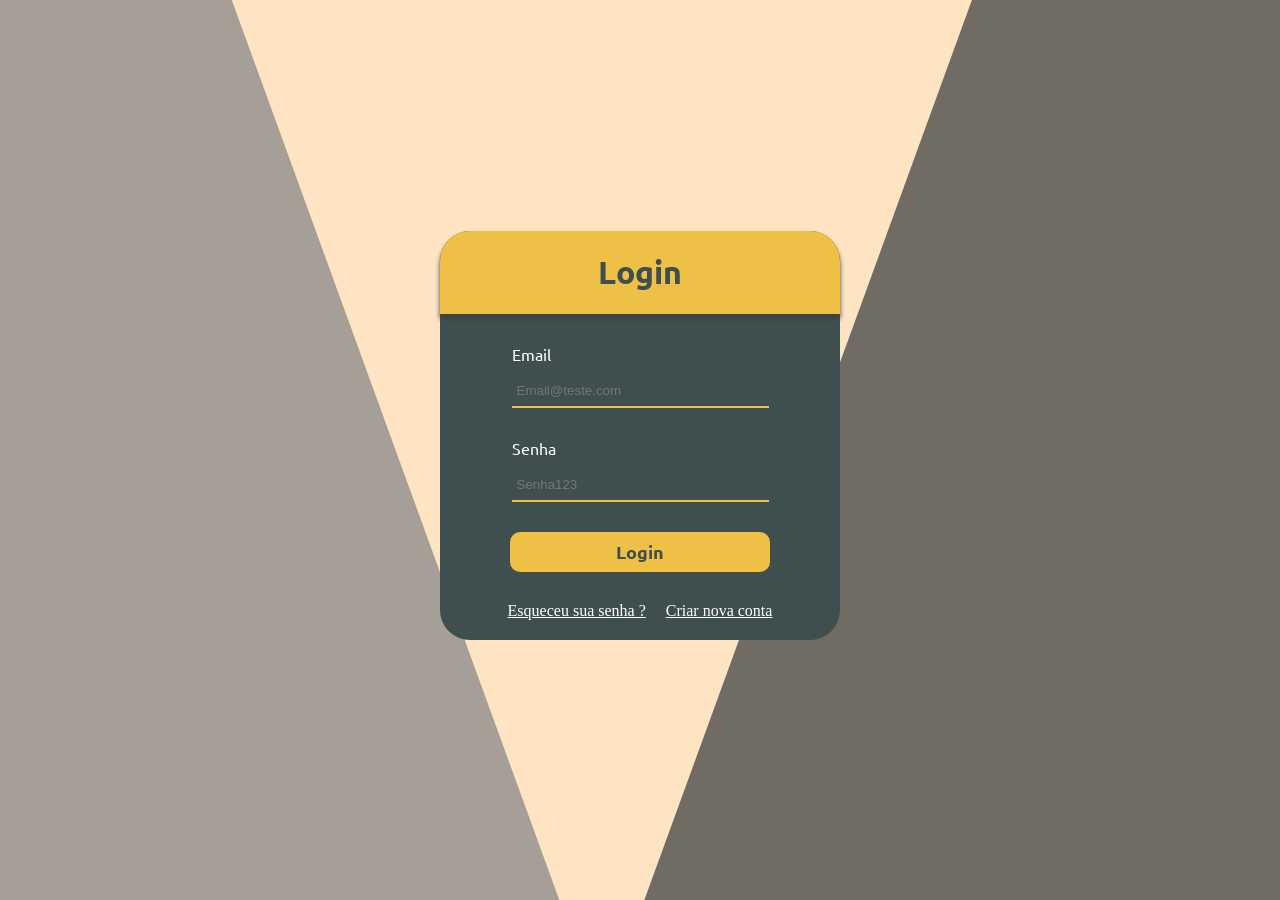
<file: index.html>
<!DOCTYPE html>
<html lang="en">

<head>
    <meta charset="UTF-8">
    <meta name="viewport" content="width=device-width, initial-scale=1.0">
    <title>Document</title>
    <link rel="stylesheet" href="index.css">
</head>

<body>
    <form id="main">
        <header id="header">
            <h1>Login</h1>
        </header>
        <article id="corpo">
            <div class="input email">
                <label for="email">Email</label>
                <input type="email" id="email" placeholder="Email@teste.com" required>
            </div>

            <div class="input senha">
                <label for="senha">Senha</label>
                <input type="password" id="senha" class="senhas" placeholder="Senha123" required>
            </div>

            <button type="submit" id="login" class="button">Login</button>
        </article>
        <footer id="footer">
            <a href="./senha.html">Esqueceu sua senha ?</a>
            <a href="./signin.html">Criar nova conta</a>
        </footer>
    </form>
</body>

</html>

<!DOCTYPE html>
<html lang="en">

<head>
    <meta charset="UTF-8">
    <meta name="viewport" content="width=device-width, initial-scale=1.0">
    <title>Document</title>
    <link rel="stylesheet" href="index.css">
</head>
</file>
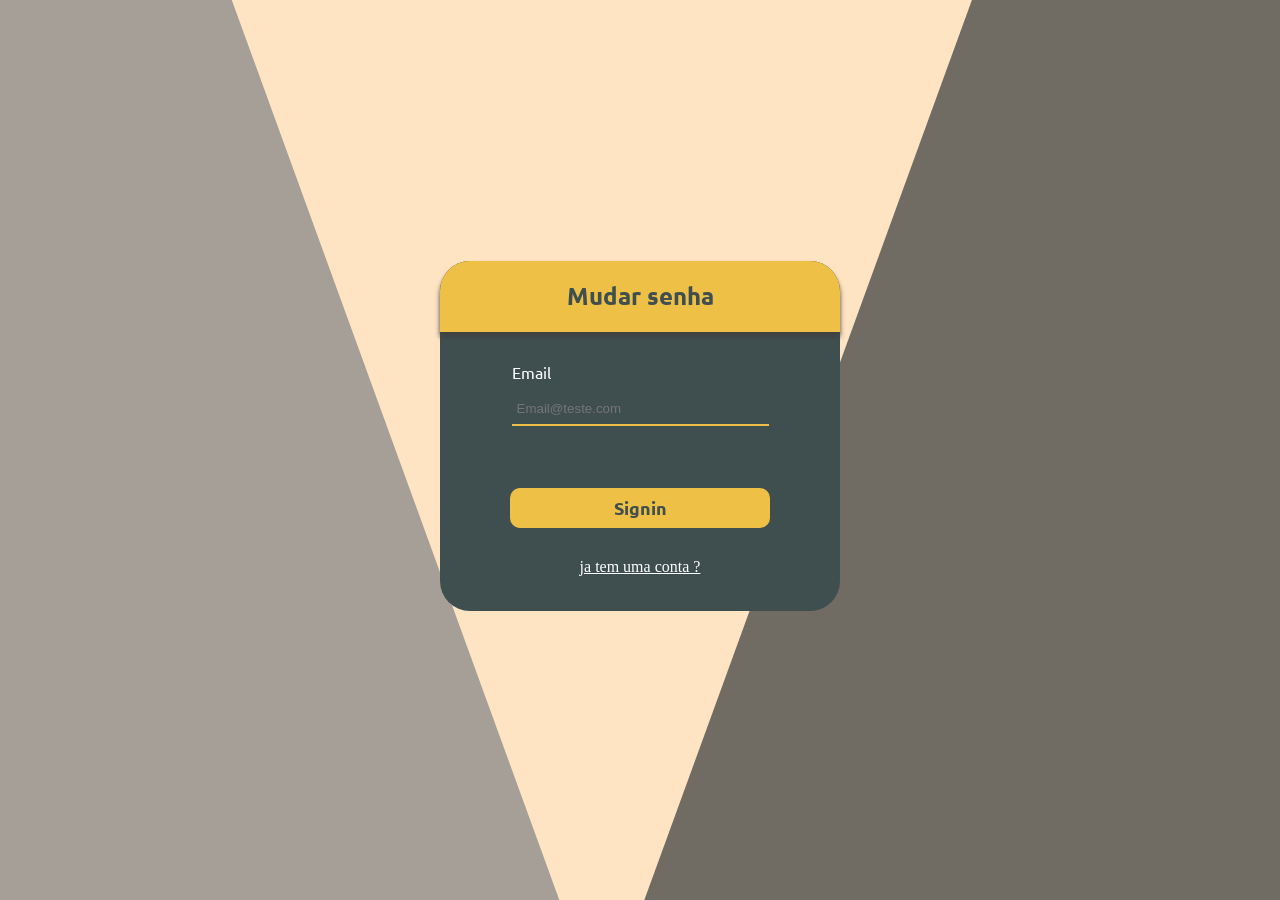
<file: senha.html>
<!DOCTYPE html>
<html lang="en">

<head>
    <meta charset="UTF-8">
    <meta name="viewport" content="width=device-width, initial-scale=1.0">
    <title>Document</title>
    <link rel="stylesheet" href="index.css">
</head>

<body>
    <section id="main">
        <header id="header">
            <h1>Mudar senha</h1>
        </header>
        <article id="corpo">
            <div class="input email" id="email_trocar_senha_container">
                <label for="email">Email</label>
                <input type="email" id="email_trocar_senha" placeholder="Email@teste.com">
                <p id="alerta_email"></p>
            </div>

            <div class="input codigo" id="codigo_container">
                <label for="codigo">Codigo enviado por Email</label>
                <input type="text" inputmode="numeric" id="codigo" placeholder="123-456" maxlength="7"
                    pattern="[1-9]{3}-[1-9]{3}">
                <br>
            </div>

            <button id="senha_btn" class="button">Signin</button>
        </article>
        <footer id="footer">
            <a href="./index.html">ja tem uma conta ?</a>
        </footer>
    </section>
    <script src="senha.js"></script>
</body>

</html>
</file>
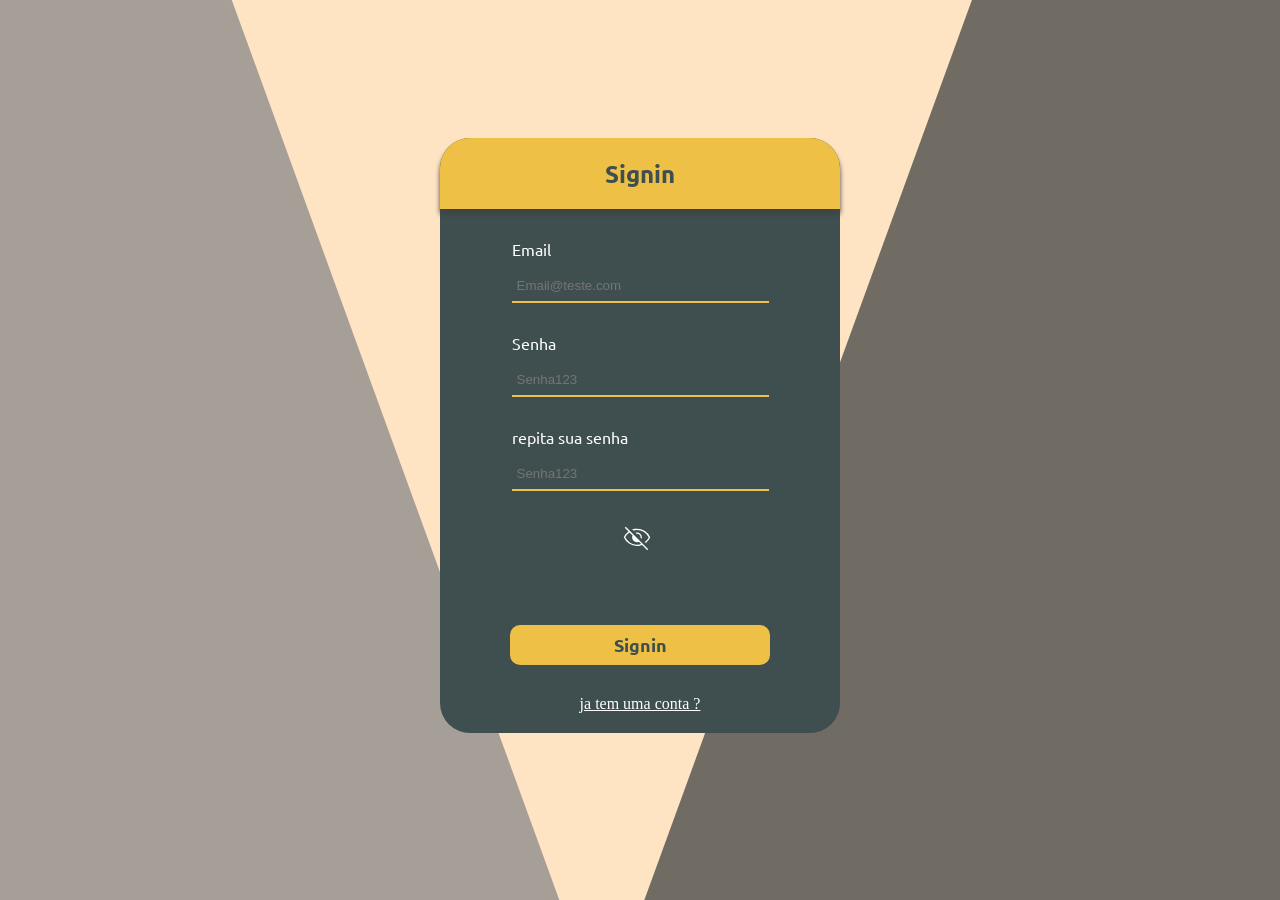
<file: signin.html>
<!DOCTYPE html>
<html lang="en">

<head>
    <meta charset="UTF-8">
    <meta name="viewport" content="width=device-width, initial-scale=1.0">
    <title>Document</title>
    <link rel="stylesheet" href="index.css">
</head>

<body>
    <section id="main">
        <header id="header">
            <h1>Signin</h1>
        </header>
        <article id="corpo">
            <div class="input email">
                <label for="email">Email</label>
                <input type="email" id="email" placeholder="Email@teste.com">
            </div>

            <div class="input senha_container">
                <label for="senha">Senha</label>
                <input type="password" id="senha_1" class="senhas" placeholder="Senha123">

            </div>
            <div class="input senha_container">
                <label for="senha">repita sua senha</label>
                <input type="password" id="senha_2" class="senhas" placeholder="Senha123">


            </div>
            <button id="visualizar_senha_btn">
                <svg xmlns="http://www.w3.org/2000/svg" width="32" height="32" viewBox="0 0 24 24"
                    id="visualizar_senha_fechado"><!-- Icon from Material Symbols Light by Google - https://github.com/google/material-design-icons/blob/master/LICENSE -->
                    <path fill="currentColor"
                        d="m15.446 12.646l-.796-.796q.225-1.31-.742-2.267T11.65 8.85l-.796-.796q.252-.104.526-.156t.62-.052q1.529 0 2.591 1.063t1.063 2.591q0 .346-.052.64q-.052.293-.156.506m3.162 3.073l-.758-.669q.95-.725 1.688-1.588T20.8 11.5q-1.25-2.525-3.588-4.012T12 6q-.725 0-1.425.1T9.2 6.4l-.78-.78q.87-.33 1.772-.475T12 5q3.256 0 5.956 1.79q2.7 1.789 3.967 4.71q-.536 1.206-1.358 2.266t-1.957 1.953m1.115 5.42l-3.892-3.881q-.664.294-1.647.518Q13.2 18 12 18q-3.275 0-5.956-1.79q-2.68-1.789-3.967-4.71q.583-1.325 1.537-2.482q.953-1.157 2.036-1.941l-2.789-2.8l.708-.708l16.862 16.862zM6.358 7.785q-.86.611-1.758 1.607q-.898.997-1.4 2.108q1.25 2.525 3.587 4.013T12 17q.865 0 1.744-.168t1.322-.34l-1.632-1.642q-.236.133-.659.218t-.775.086q-1.529 0-2.591-1.063T8.346 11.5q0-.333.086-.746t.218-.688zm4.354 4.354" />
                </svg>
                <svg xmlns="http://www.w3.org/2000/svg" width="32" height="32" viewBox="0 0 24 24"
                    id="visualizar_senha_aberto"><!-- Icon from Material Symbols Light by Google - https://github.com/google/material-design-icons/blob/master/LICENSE -->
                    <path fill="currentColor"
                        d="M12.005 15.154q1.524 0 2.586-1.067t1.063-2.591t-1.067-2.587t-2.591-1.063t-2.587 1.067t-1.063 2.592t1.067 2.586t2.592 1.063M12 14.2q-1.125 0-1.912-.787T9.3 11.5t.788-1.912T12 8.8t1.913.788t.787 1.912t-.787 1.913T12 14.2m0 3.8q-2.966 0-5.44-1.57t-3.996-4.114q-.125-.207-.178-.407t-.053-.41t.053-.41t.178-.405Q4.087 8.14 6.56 6.57T12 5t5.44 1.57t3.997 4.115q.125.205.178.405t.052.411t-.052.41t-.178.405q-1.523 2.545-3.997 4.115T12 18m0-1q2.825 0 5.188-1.487T20.8 11.5q-1.25-2.525-3.613-4.012T12 6T6.813 7.488T3.2 11.5q1.25 2.525 3.613 4.013T12 17" />
                </svg>
            </button>
            <p id="alerta_senha"></p>
            <button id="signin" class="button">Signin</button>
        </article>
        <footer id="footer">
            <a href="./index.html">ja tem uma conta ?</a>
        </footer>
    </section>
    <script src="signin.js"></script>
</body>

</html>
</file>
<file: index.css>
@import url('https://fonts.googleapis.com/css2?family=Ubuntu:ital,wght@0,300;0,400;0,500;0,700;1,300;1,400;1,500;1,700&display=swap');

:root {
    --COR-PRINCIPAL: rgb(63, 79, 80);
    --COR-SECUNDARIA: rgb(238, 193, 70);
    --COR-SECUNDARIA-HOVER: rgb(247, 215, 127);
}

body {
    min-height: 95vh;
    display: flex;
    align-items: center;
    flex-flow: column nowrap;
    justify-content: center;
    background-color: bisque;

}

body::after {
    position: fixed;
    transform: translateY(50px) translateX(-50vw) rotate(70deg);
    z-index: -1;
    content: "";
    width: 150vh;
    height: 60vw;
    background-color: rgb(165, 159, 151);
}


body::before {
    position: fixed;
    transform: translateY(50px) translateX(60vw) rotate(110deg);
    z-index: -2;
    content: "";
    width: 180vh;
    height: 90vw;
    background-color: rgb(112, 107, 99);
}


#header,
#corpo {
    display: flex;
    align-items: center;
    flex-flow: column;
    justify-content: center;
    gap: 20px;

}

.input {
    display: flex;
    flex-flow: column;
}

#main {
    display: flex;
    flex-flow: column;
    gap: 30px;
    min-width: 400px;
    min-height: 350px;
    border-radius: 30px;
    background-color: var(--COR-PRINCIPAL);
}

#header {
    background-color: var(--COR-SECUNDARIA);
    border-radius: 30px 30px 0 0;
    padding: 0px;
    box-shadow: 0 5px 5px rgb(65, 65, 65);
    font-family: "Ubuntu", sans-serif;
    font-weight: 400;
    color: var(--COR-PRINCIPAL)
}

#corpo {
    font-family: "Ubuntu", sans-serif;
    font-weight: 400;
    color: rgb(255, 255, 255);
}

#email,
.senhas,
#email_trocar_senha,
#codigo {
    padding-left: 5px;
    background-color: transparent;
    border: none;
    border-bottom: 2px solid var(--COR-SECUNDARIA);
    margin: 10px 0;
    width: 250px;
    height: 30px;
    color: white;
}

#email:-webkit-autofill,
#email:-webkit-autofill:hover,
#email:-webkit-autofill:focus,
#email_trocar_senha:-webkit-autofill,
#email_trocar_senha:-webkit-autofill:hover,
#email_trocar_senha:-webkit-autofill:focus {
    -webkit-box-shadow: 0 0 0 30px var(--COR-PRINCIPAL) inset;
    -webkit-text-fill-color: white;
}

.button,
#senha_btn {
    height: 40px;
    width: 260px;
    font-size: 18px;
    border-radius: 10px;
    border: none;
    background-color: var(--COR-SECUNDARIA);
    color: var(--COR-PRINCIPAL);
    font-family: "Ubuntu", sans-serif;
    font-weight: 600;
    transition: all 0.3s ease;
}

.button:hover,
#senha_btn:hover {
    cursor: pointer;
    transform: scale(105%);
}

.button:active,
.button:active {
    animation: alternate;
    animation: teste 0.2s alternate;
}

@keyframes teste {
    0% {
        transform: scale(105%);
        background-color: var(--COR-SECUNDARIA-HOVER);
    }

    50% {
        transform: scale(108%);
    }

    0% {
        transform: scale(105%);
    }
}

#footer {
    width: 280px;
    display: flex;
    align-self: center;
    align-items: center;
    justify-content: center;
    gap: 20px;
    padding-bottom: 20px;
}

#footer a {
    color: white;
}

#alerta_senha {
    display: flex;
    align-self: center;
    color: rgb(255, 87, 87);
    font-size: 15px;
}

@media screen and (max-width: 450px) {
    #main {
        gap: 30px;
        min-width: 90vw;
        min-height: 350px;
        border-radius: 30px;
        background-color: var(--COR-PRINCIPAL);
    }
}

#visualizar_senha_btn {
    display: flex;
    align-self: center;
    height: auto;
    width: 50px;
    background-color: transparent;
    border: none;
}

#visualizar_senha_btn:hover,
#visualizar_senha_btn:focus {
    cursor: pointer;
}

#visualizar_senha_aberto,
#visualizar_senha_fechado {
    color: white;
}

#visualizar_senha_aberto:hover,
#visualizar_senha_fechado:hover {
    transform: scale(105%);
}

#visualizar_senha_aberto {
    display: none;
}
</file>
